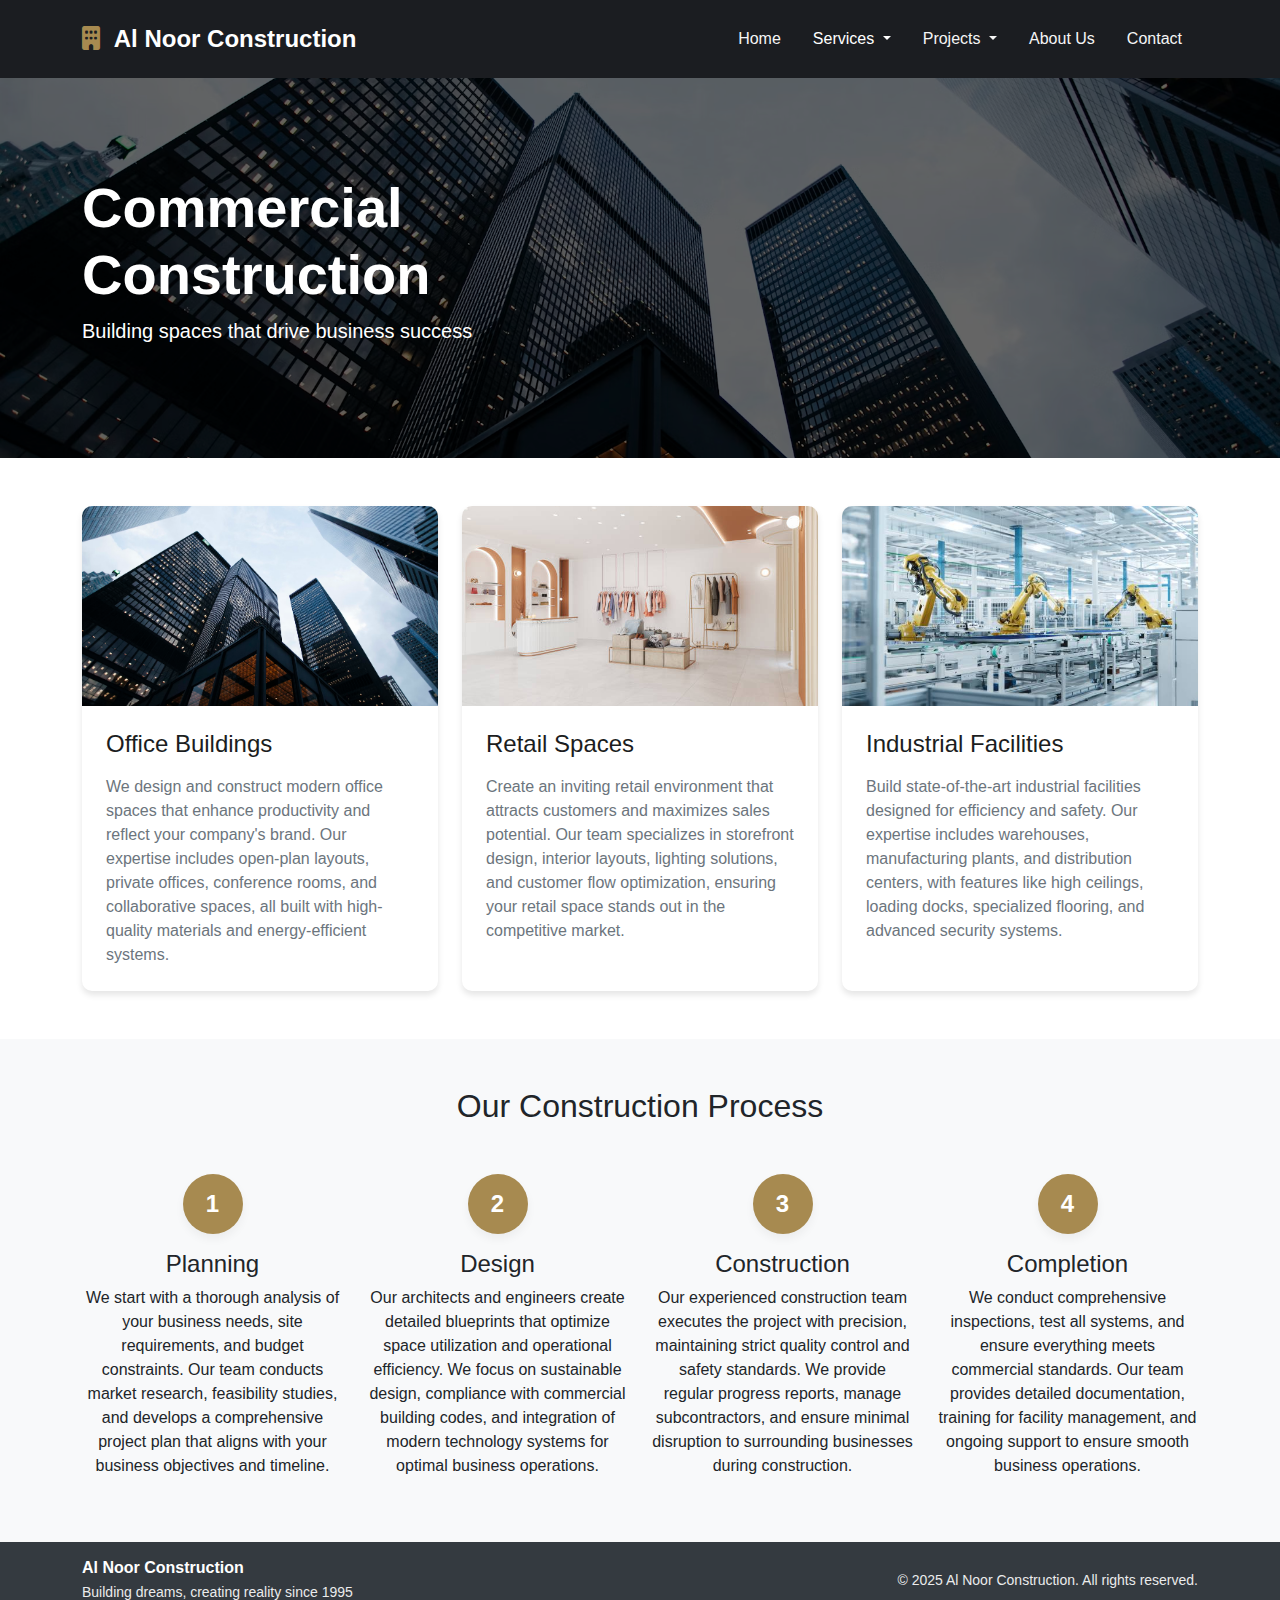
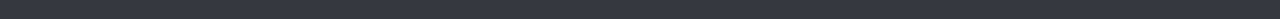
<file: commercial.html>
<!DOCTYPE html>
<html lang="en">
<head>
    <meta charset="UTF-8">
    <link rel="shortcut icon" type="x-icon" href="./img/logo.png">
    <meta name="viewport" content="width=device-width, initial-scale=1.0">
    <title>Commercial Construction - Al Noor Construction</title>
    <!-- Bootstrap CSS -->
    <link href="https://cdn.jsdelivr.net/npm/bootstrap@5.3.2/dist/css/bootstrap.min.css" rel="stylesheet">
    <!-- Custom CSS -->
    <link rel="stylesheet" href="./styles.css">
    <!-- Font Awesome -->
    <link rel="stylesheet" href="https://cdnjs.cloudflare.com/ajax/libs/font-awesome/6.0.0/css/all.min.css">
</head>
<body>
    <!-- Navigation Bar -->
    <nav class="navbar navbar-expand-lg navbar-dark bg-dark sticky-top">
        <div class="container">
            <a class="navbar-brand" href="./index.html">
                <i class="fas fa-building"></i> Al Noor Construction
            </a>
            <button class="navbar-toggler" type="button" data-bs-toggle="collapse" data-bs-target="#navbarNav">
                <span class="navbar-toggler-icon"></span>
            </button>
            <div class="collapse navbar-collapse" id="navbarNav">
                <ul class="navbar-nav ms-auto">
                    <li class="nav-item">
                        <a class="nav-link" href="./index.html">Home</a>
                    </li>
                    <li class="nav-item dropdown">
                        <a class="nav-link dropdown-toggle active" href="#" role="button" data-bs-toggle="dropdown">
                            Services
                        </a>
                        <ul class="dropdown-menu">
                            <li><a class="dropdown-item" href="./residential.html">Residential Construction</a></li>
                            <li><a class="dropdown-item active" href="./commercial.html">Commercial Construction</a></li>
                            <li><a class="dropdown-item" href="./interior.html">Interior Design</a></li>
                        </ul>
                    </li>
                    <li class="nav-item dropdown">
                        <a class="nav-link dropdown-toggle" href="#" role="button" data-bs-toggle="dropdown">
                            Projects
                        </a>
                        <ul class="dropdown-menu">
                            <li><a class="dropdown-item" href="./completed-projects.html">Completed Projects</a></li>
                            <li><a class="dropdown-item" href="./ongoing-projects.html">Ongoing Projects</a></li>
                            <li><a class="dropdown-item" href="./upcoming-projects.html">Upcoming Projects</a></li>
                        </ul>
                    </li>
                    <li class="nav-item">
                        <a class="nav-link" href="./about.html">About Us</a>
                    </li>
                    <li class="nav-item">
                        <a class="nav-link" href="./contact.html">Contact</a>
                    </li>
                </ul>
            </div>
        </div>
    </nav>

    <!-- Commercial Hero Section -->
    <section class="commercial-hero">
        <div class="container">
            <div class="row align-items-center">
                <div class="col-lg-6">
                    <h1 class="display-4 fw-bold text-white">Commercial Construction</h1>
                    <p class="lead text-white">Building spaces that drive business success</p>
                </div>
            </div>
        </div>
    </section>

    <!-- Services Section -->
    <section class="services-section py-5">
        <div class="container">
            <div class="row g-4">
                <div class="col-md-4">
                    <div class="card h-100">
                        <img src="./img/Commercial page/Commercial hero.avif" class="card-img-top" alt="Office Buildings">
                        <div class="card-body">
                            <h3>Office Buildings</h3>
                            <p>We design and construct modern office spaces that enhance productivity and reflect your company's brand. Our expertise includes open-plan layouts, private offices, conference rooms, and collaborative spaces, all built with high-quality materials and energy-efficient systems.</p>
                        </div>
                    </div>
                </div>
                <div class="col-md-4">
                    <div class="card h-100">
                        <img src="./img/Commercial page/retail.jpg" class="card-img-top" alt="Retail Spaces">
                        <div class="card-body">
                            <h3>Retail Spaces</h3>
                            <p>Create an inviting retail environment that attracts customers and maximizes sales potential. Our team specializes in storefront design, interior layouts, lighting solutions, and customer flow optimization, ensuring your retail space stands out in the competitive market.</p>
                        </div>
                    </div>
                </div>
                <div class="col-md-4">
                    <div class="card h-100">
                        <img src="./img/Commercial page/industrial.jpg" class="card-img-top" alt="Industrial Facilities">
                        <div class="card-body">
                            <h3>Industrial Facilities</h3>
                            <p>Build state-of-the-art industrial facilities designed for efficiency and safety. Our expertise includes warehouses, manufacturing plants, and distribution centers, with features like high ceilings, loading docks, specialized flooring, and advanced security systems.</p>
                        </div>
                    </div>
                </div>
            </div>
        </div>
    </section>

    <!-- Process Section -->
    <section class="process-section py-5 bg-light">
        <div class="container">
            <h2 class="text-center mb-5">Our Construction Process</h2>
            <div class="row">
                <div class="col-md-3">
                    <div class="process-step">
                        <span class="step-number">1</span>
                    </div>
                    <h4 class="text-center mt-3">Planning</h4>
                    <p class="text-center">We start with a thorough analysis of your business needs, site requirements, and budget constraints. Our team conducts market research, feasibility studies, and develops a comprehensive project plan that aligns with your business objectives and timeline.</p>
                </div>
                <div class="col-md-3">
                    <div class="process-step">
                        <span class="step-number">2</span>
                    </div>
                    <h4 class="text-center mt-3">Design</h4>
                    <p class="text-center">Our architects and engineers create detailed blueprints that optimize space utilization and operational efficiency. We focus on sustainable design, compliance with commercial building codes, and integration of modern technology systems for optimal business operations.</p>
                </div>
                <div class="col-md-3">
                    <div class="process-step">
                        <span class="step-number">3</span>
                    </div>
                    <h4 class="text-center mt-3">Construction</h4>
                    <p class="text-center">Our experienced construction team executes the project with precision, maintaining strict quality control and safety standards. We provide regular progress reports, manage subcontractors, and ensure minimal disruption to surrounding businesses during construction.</p>
                </div>
                <div class="col-md-3">
                    <div class="process-step">
                        <span class="step-number">4</span>
                    </div>
                    <h4 class="text-center mt-3">Completion</h4>
                    <p class="text-center">We conduct comprehensive inspections, test all systems, and ensure everything meets commercial standards. Our team provides detailed documentation, training for facility management, and ongoing support to ensure smooth business operations.</p>
                </div>
            </div>
        </div>
    </section>

    <!-- Footer -->
    <footer class="footer py-3">
        <div class="container">
            <div class="row align-items-center">
                <div class="col-md-6">
                    <h5 class="mb-1">Al Noor Construction</h5>
                    <p class="small mb-0">Building dreams, creating reality since 1995</p>
                </div>
                <div class="col-md-6 text-md-end">
                    <p class="small mb-0">&copy; 2025 Al Noor Construction. All rights reserved.</p>
                </div>
            </div>
        </div>
    </footer>

    <!-- Bootstrap JS Bundle with Popper -->
    <script src="https://cdn.jsdelivr.net/npm/bootstrap@5.3.2/dist/js/bootstrap.bundle.min.js"></script>
</body>
</html>
</file>
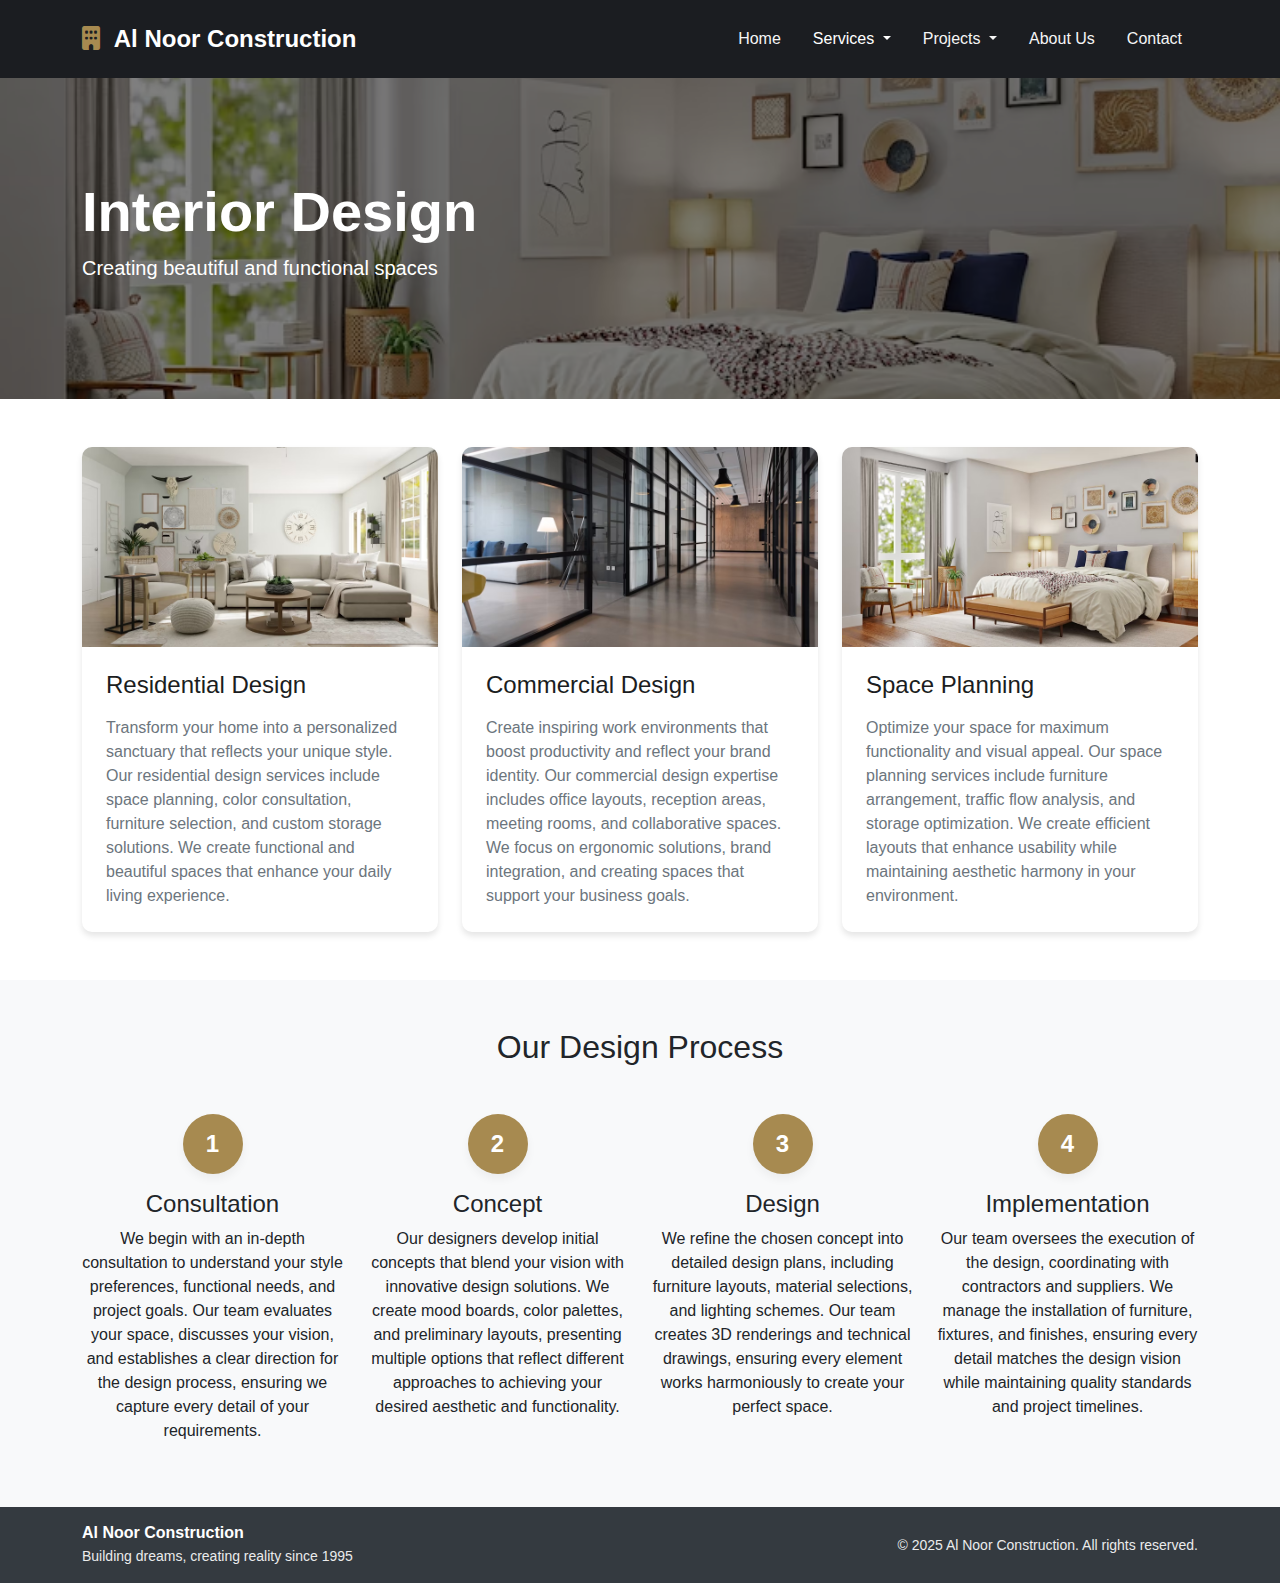
<file: interior.html>
<!DOCTYPE html>
<html lang="en">
<head>
    <meta charset="UTF-8">
    <link rel="shortcut icon" type="x-icon" href="./img/logo.png">
    <meta name="viewport" content="width=device-width, initial-scale=1.0">
    <title>Interior Design - Al Noor Construction</title>
    <!-- Bootstrap CSS -->
    <link href="https://cdn.jsdelivr.net/npm/bootstrap@5.3.2/dist/css/bootstrap.min.css" rel="stylesheet">
    <!-- Custom CSS -->
    <link rel="stylesheet" href="./styles.css">
    <!-- Font Awesome -->
    <link rel="stylesheet" href="https://cdnjs.cloudflare.com/ajax/libs/font-awesome/6.0.0/css/all.min.css">
</head>
<body>
    <!-- Navigation Bar -->
    <nav class="navbar navbar-expand-lg navbar-dark bg-dark sticky-top">
        <div class="container">
            <a class="navbar-brand" href="./index.html">
                <i class="fas fa-building"></i> Al Noor Construction
            </a>
            <button class="navbar-toggler" type="button" data-bs-toggle="collapse" data-bs-target="#navbarNav">
                <span class="navbar-toggler-icon"></span>
            </button>
            <div class="collapse navbar-collapse" id="navbarNav">
                <ul class="navbar-nav ms-auto">
                    <li class="nav-item">
                        <a class="nav-link" href="./index.html">Home</a>
                    </li>
                    <li class="nav-item dropdown">
                        <a class="nav-link dropdown-toggle active" href="#" role="button" data-bs-toggle="dropdown">
                            Services
                        </a>
                        <ul class="dropdown-menu">
                            <li><a class="dropdown-item" href="./residential.html">Residential Construction</a></li>
                            <li><a class="dropdown-item" href="./commercial.html">Commercial Construction</a></li>
                            <li><a class="dropdown-item active" href="./interior.html">Interior Design</a></li>
                        </ul>
                    </li>
                    <li class="nav-item dropdown">
                        <a class="nav-link dropdown-toggle" href="#" role="button" data-bs-toggle="dropdown">
                            Projects
                        </a>
                        <ul class="dropdown-menu">
                            <li><a class="dropdown-item" href="./completed-projects.html">Completed Projects</a></li>
                            <li><a class="dropdown-item" href="./ongoing-projects.html">Ongoing Projects</a></li>
                            <li><a class="dropdown-item" href="./upcoming-projects.html">Upcoming Projects</a></li>
                        </ul>
                    </li>
                    <li class="nav-item">
                        <a class="nav-link" href="./about.html">About Us</a>
                    </li>
                    <li class="nav-item">
                        <a class="nav-link" href="./contact.html">Contact</a>
                    </li>
                </ul>
            </div>
        </div>
    </nav>

    <!-- Interior Hero Section -->
    <section class="interior-hero">
        <div class="container">
            <div class="row">
                <div class="col-lg-8">
                    <h1 class="display-4 fw-bold">Interior Design</h1>
                    <p class="lead">Creating beautiful and functional spaces</p>
                </div>
            </div>
        </div>
    </section>

    <!-- Services Section -->
    <section class="services-section py-5">
        <div class="container">
            <div class="row g-4">
                <div class="col-md-4">
                    <div class="card h-100">
                        <img src="./img/Interior page/Residential Interior.avif" class="card-img-top" alt="Residential Design">
                        <div class="card-body">
                            <h3>Residential Design</h3>
                            <p>Transform your home into a personalized sanctuary that reflects your unique style. Our residential design services include space planning, color consultation, furniture selection, and custom storage solutions. We create functional and beautiful spaces that enhance your daily living experience.</p>
                        </div>
                    </div>
                </div>
                <div class="col-md-4">
                    <div class="card h-100">
                        <img src="./img/Interior page/Commercial interior.avif" class="card-img-top" alt="Commercial Design">
                        <div class="card-body">
                            <h3>Commercial Design</h3>
                            <p>Create inspiring work environments that boost productivity and reflect your brand identity. Our commercial design expertise includes office layouts, reception areas, meeting rooms, and collaborative spaces. We focus on ergonomic solutions, brand integration, and creating spaces that support your business goals.</p>
                        </div>
                    </div>
                </div>
                <div class="col-md-4">
                    <div class="card h-100">
                        <img src="./img/Interior page/Interior hero.avif" class="card-img-top" alt="Space Planning">
                        <div class="card-body">
                            <h3>Space Planning</h3>
                            <p>Optimize your space for maximum functionality and visual appeal. Our space planning services include furniture arrangement, traffic flow analysis, and storage optimization. We create efficient layouts that enhance usability while maintaining aesthetic harmony in your environment.</p>
                        </div>
                    </div>
                </div>
            </div>
        </div>
    </section>

    <!-- Process Section -->
    <section class="process-section py-5 bg-light">
        <div class="container">
            <h2 class="text-center mb-5">Our Design Process</h2>
            <div class="row g-4">
                <div class="col-md-3">
                    <div class="process-step">
                        <span class="step-number">1</span>
                    </div>
                    <h4 class="text-center mt-3">Consultation</h4>
                    <p class="text-center">We begin with an in-depth consultation to understand your style preferences, functional needs, and project goals. Our team evaluates your space, discusses your vision, and establishes a clear direction for the design process, ensuring we capture every detail of your requirements.</p>
                </div>
                <div class="col-md-3">
                    <div class="process-step">
                        <span class="step-number">2</span>
                    </div>
                    <h4 class="text-center mt-3">Concept</h4>
                    <p class="text-center">Our designers develop initial concepts that blend your vision with innovative design solutions. We create mood boards, color palettes, and preliminary layouts, presenting multiple options that reflect different approaches to achieving your desired aesthetic and functionality.</p>
                </div>
                <div class="col-md-3">
                    <div class="process-step">
                        <span class="step-number">3</span>
                    </div>
                    <h4 class="text-center mt-3">Design</h4>
                    <p class="text-center">We refine the chosen concept into detailed design plans, including furniture layouts, material selections, and lighting schemes. Our team creates 3D renderings and technical drawings, ensuring every element works harmoniously to create your perfect space.</p>
                </div>
                <div class="col-md-3">
                    <div class="process-step">
                        <span class="step-number">4</span>
                    </div>
                    <h4 class="text-center mt-3">Implementation</h4>
                    <p class="text-center">Our team oversees the execution of the design, coordinating with contractors and suppliers. We manage the installation of furniture, fixtures, and finishes, ensuring every detail matches the design vision while maintaining quality standards and project timelines.</p>
                </div>
            </div>
        </div>
    </section>

    <!-- Footer -->
    <footer class="footer py-3">
        <div class="container">
            <div class="row align-items-center">
                <div class="col-md-6">
                    <h5 class="mb-1">Al Noor Construction</h5>
                    <p class="small mb-0">Building dreams, creating reality since 1995</p>
                </div>
                <div class="col-md-6 text-md-end">
                    <p class="small mb-0">&copy; 2025 Al Noor Construction. All rights reserved.</p>
                </div>
            </div>
        </div>
    </footer>

    <!-- Bootstrap JS Bundle with Popper -->
    <script src="https://cdn.jsdelivr.net/npm/bootstrap@5.3.2/dist/js/bootstrap.bundle.min.js"></script>
</body>
</html>
</file>
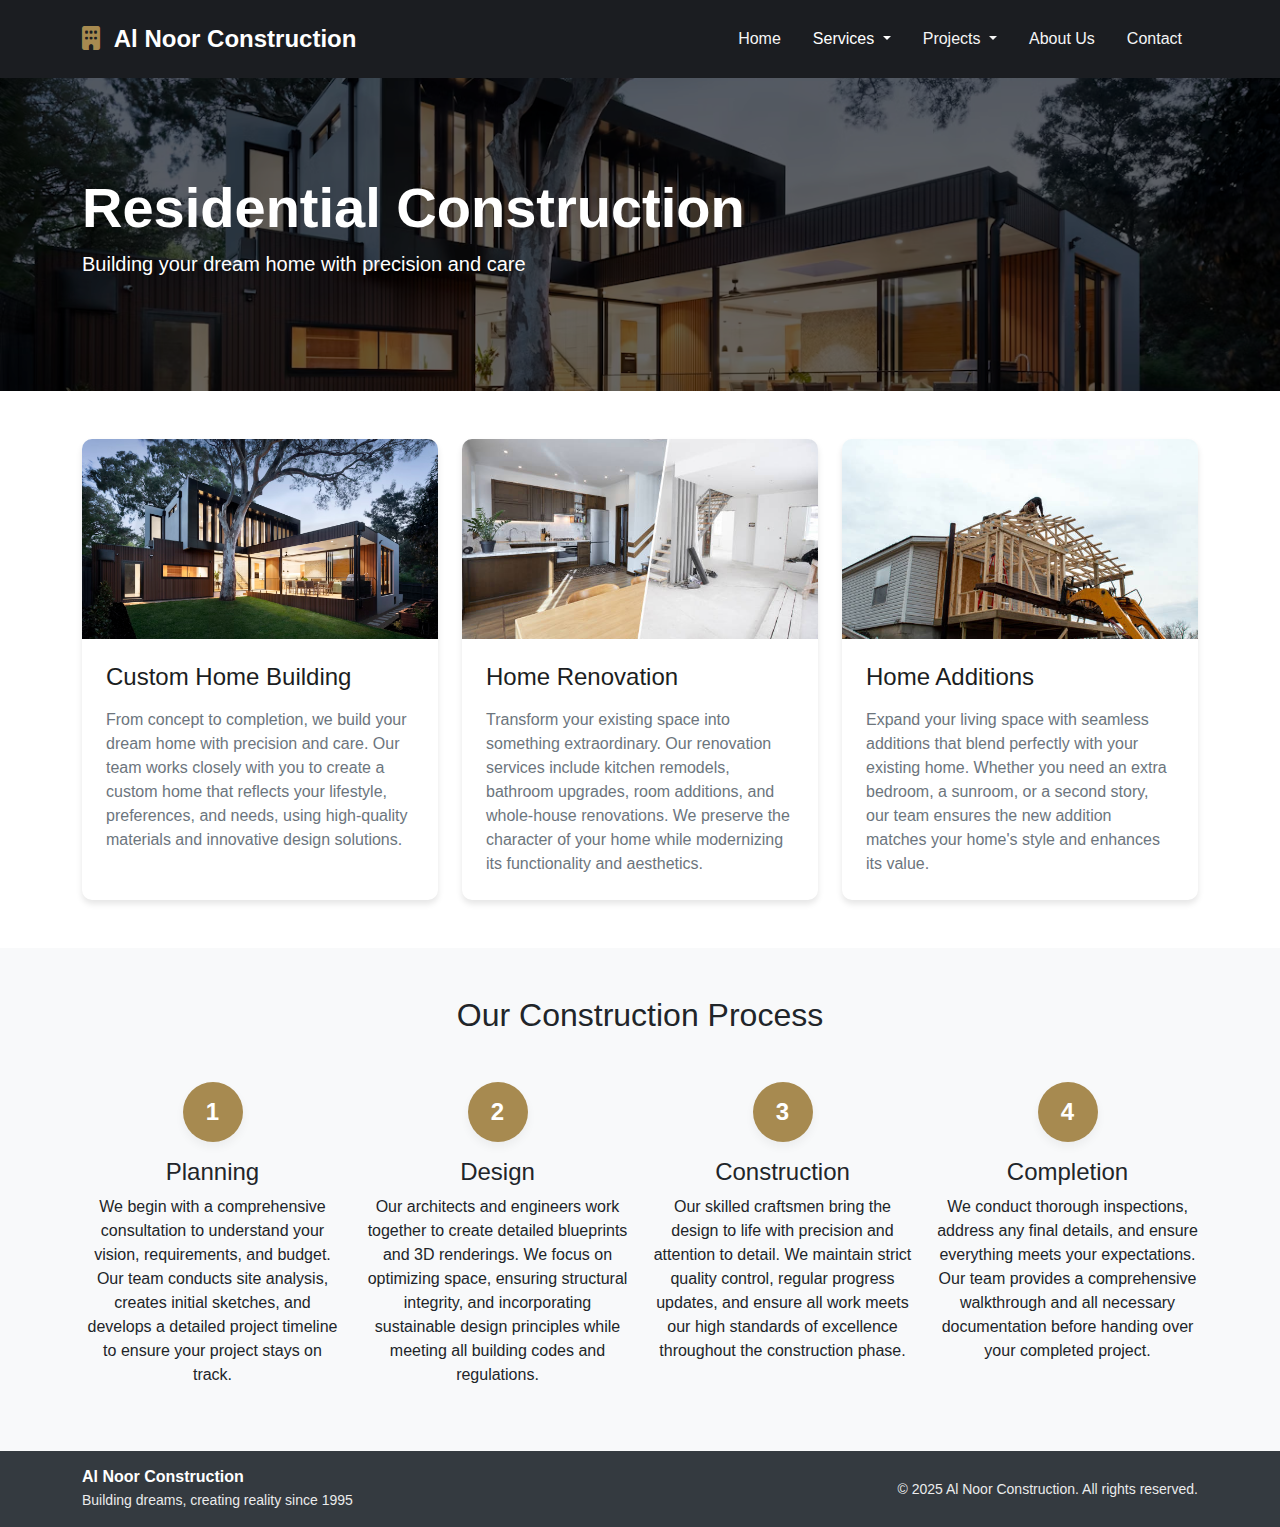
<file: residential.html>
<!DOCTYPE html>
<html lang="en">
<head>
    <meta charset="UTF-8">
    <link rel="shortcut icon" type="x-icon" href="./img/logo.png">
    <meta name="viewport" content="width=device-width, initial-scale=1.0">
    <title>Residential Construction -  Al Noor Construction</title>
    <!-- Bootstrap CSS -->
    <link href="https://cdn.jsdelivr.net/npm/bootstrap@5.3.2/dist/css/bootstrap.min.css" rel="stylesheet">
    <!-- Custom CSS -->
    <link rel="stylesheet" href="styles.css">
    <!-- Font Awesome -->
    <link rel="stylesheet" href="https://cdnjs.cloudflare.com/ajax/libs/font-awesome/6.0.0/css/all.min.css">
</head>
<body>
    <!-- Navigation Bar -->
    <nav class="navbar navbar-expand-lg navbar-dark bg-dark sticky-top">
        <div class="container">
            <a class="navbar-brand" href="./index.html">
                <i class="fas fa-building"></i> Al Noor Construction
            </a>
            <button class="navbar-toggler" type="button" data-bs-toggle="collapse" data-bs-target="#navbarNav">
                <span class="navbar-toggler-icon"></span>
            </button>
            <div class="collapse navbar-collapse" id="navbarNav">
                <ul class="navbar-nav ms-auto">
                    <li class="nav-item">
                        <a class="nav-link" href="./index.html">Home</a>
                    </li>
                    <li class="nav-item dropdown">
                        <a class="nav-link dropdown-toggle active" href="#" role="button" data-bs-toggle="dropdown">
                            Services
                        </a>
                        <ul class="dropdown-menu">
                            <li><a class="dropdown-item active" href="./residential.html">Residential Construction</a></li>
                            <li><a class="dropdown-item" href="./commercial.html">Commercial Construction</a></li>
                            <li><a class="dropdown-item" href="./interior.html">Interior Design</a></li>
                        </ul>
                    </li>
                    <li class="nav-item dropdown">
                        <a class="nav-link dropdown-toggle" href="#" role="button" data-bs-toggle="dropdown">
                            Projects
                        </a>
                        <ul class="dropdown-menu">
                            <li><a class="dropdown-item" href="./completed-projects.html">Completed Projects</a></li>
                            <li><a class="dropdown-item" href="./ongoing-projects.html">Ongoing Projects</a></li>
                            <li><a class="dropdown-item" href="./upcoming-projects.html">Upcoming Projects</a></li>
                        </ul>
                    </li>
                    <li class="nav-item">
                        <a class="nav-link" href="./about.html">About Us</a>
                    </li>
                    <li class="nav-item">
                        <a class="nav-link" href="./contact.html">Contact</a>
                    </li>
                </ul>
            </div>
        </div>
    </nav>

    <!-- Residential Hero Section -->
    <section class="residential-hero">
        <div class="container">
            <div class="row">
                <div class="col-lg-8">
                    <h1 class="display-4 fw-bold">Residential Construction</h1>
                    <p class="lead">Building your dream home with precision and care</p>
                </div>
            </div>
        </div>
    </section>

    <!-- Services Section -->
    <section class="services-section py-5">
        <div class="container">
            <div class="row g-4">
                <div class="col-md-4">
                    <div class="card h-100">
                        <img src="./img/Main pic.avif" class="card-img-top" alt="Custom Home Building">
                        <div class="card-body">
                            <h3>Custom Home Building</h3>
                            <p>From concept to completion, we build your dream home with precision and care. Our team works closely with you to create a custom home that reflects your lifestyle, preferences, and needs, using high-quality materials and innovative design solutions.</p>
                        </div>
                    </div>
                </div>
                <div class="col-md-4">
                    <div class="card h-100">
                        <img src="./img/Residential page/renovation.jpg" class="card-img-top" alt="Home Renovation">
                        <div class="card-body">
                            <h3>Home Renovation</h3>
                            <p>Transform your existing space into something extraordinary. Our renovation services include kitchen remodels, bathroom upgrades, room additions, and whole-house renovations. We preserve the character of your home while modernizing its functionality and aesthetics.</p>
                        </div>
                    </div>
                </div>
                <div class="col-md-4">
                    <div class="card h-100">
                        <img src="./img/Residential page/additions.jpg" class="card-img-top" alt="Home Additions">
                        <div class="card-body">
                            <h3>Home Additions</h3>
                            <p>Expand your living space with seamless additions that blend perfectly with your existing home. Whether you need an extra bedroom, a sunroom, or a second story, our team ensures the new addition matches your home's style and enhances its value.</p>
                        </div>
                    </div>
                </div>
            </div>
        </div>
    </section>

    <!-- Process Section -->
    <section class="process-section py-5 bg-light">
        <div class="container">
            <h2 class="text-center mb-5">Our Construction Process</h2>
            <div class="row g-4">
                <div class="col-md-3">
                    <div class="process-step">
                        <span class="step-number">1</span>
                    </div>
                    <h4 class="text-center mt-3">Planning</h4>
                    <p class="text-center">We begin with a comprehensive consultation to understand your vision, requirements, and budget. Our team conducts site analysis, creates initial sketches, and develops a detailed project timeline to ensure your project stays on track.</p>
                </div>
                <div class="col-md-3">
                    <div class="process-step">
                        <span class="step-number">2</span>
                    </div>
                    <h4 class="text-center mt-3">Design</h4>
                    <p class="text-center">Our architects and engineers work together to create detailed blueprints and 3D renderings. We focus on optimizing space, ensuring structural integrity, and incorporating sustainable design principles while meeting all building codes and regulations.</p>
                </div>
                <div class="col-md-3">
                    <div class="process-step">
                        <span class="step-number">3</span>
                    </div>
                    <h4 class="text-center mt-3">Construction</h4>
                    <p class="text-center">Our skilled craftsmen bring the design to life with precision and attention to detail. We maintain strict quality control, regular progress updates, and ensure all work meets our high standards of excellence throughout the construction phase.</p>
                </div>
                <div class="col-md-3">
                    <div class="process-step">
                        <span class="step-number">4</span>
                    </div>
                    <h4 class="text-center mt-3">Completion</h4>
                    <p class="text-center">We conduct thorough inspections, address any final details, and ensure everything meets your expectations. Our team provides a comprehensive walkthrough and all necessary documentation before handing over your completed project.</p>
                </div>
            </div>
        </div>
    </section>

    <!-- Footer -->
    <footer class="footer py-3">
        <div class="container">
            <div class="row align-items-center">
                <div class="col-md-6">
                    <h5 class="mb-1">Al Noor Construction</h5>
                    <p class="small mb-0">Building dreams, creating reality since 1995</p>
                </div>
                <div class="col-md-6 text-md-end">
                    <p class="small mb-0">&copy; 2025 Al Noor Construction. All rights reserved.</p>
                </div>
            </div>
        </div>
    </footer>

    <!-- Bootstrap JS Bundle with Popper -->
    <script src="https://cdn.jsdelivr.net/npm/bootstrap@5.3.2/dist/js/bootstrap.bundle.min.js"></script>
</body>
</html>
</file>
<file: styles.css>
/* Custom Styles */
:root {
    --primary-color: #1B1D21;
    --secondary-color: #34495e;
    --accent-color: #a78a50;
}

*{
    font-family: "Roboto", -apple-system, BlinkMacSystemFont, 
				'Segoe UI', 'Ubuntu', 'Fira Sans', 
				'Helvetica Neue', sans-serif;
}

/* Navbar Customization */
.navbar {
    background-color: var(--primary-color) !important;
    padding: 1rem 0;
}

.navbar-brand {
    font-size: 1.5rem;
    font-weight: 600;
}

.navbar-logo {
    height: 40px;
    width: auto;
}

.navbar-brand i {
    margin-right: 0.5rem;
    color: #a78a50;
}

.nav-link {
    font-weight: 500;
    padding: 0.5rem 1rem !important;
    color: whitesmoke;
}

.dropdown-menu {
    border: none;
    box-shadow: 0 2px 10px rgba(0, 0, 0, 0.1);
}

.dropdown-item {
    padding: 0.5rem 1rem;
}

/* Hero Section */
.hero-section {
    background-image: linear-gradient(rgba(0, 0, 0, 0.5), rgba(0, 0, 0, 0.5)), url('./img/Main pic.avif');
    background-size: cover;
    background-position: center;
    background-attachment: fixed;
    color: white;
    
}

.hero-section h1 {
    font-size: 3.5rem;
    margin-bottom: 1.5rem;
    text-shadow: 2px 2px 4px rgba(0, 0, 0, 0.5);
}

.hero-section p {
    font-size: 1.25rem;
    margin-bottom: 2rem;
    text-shadow: 1px 1px 2px rgba(0, 0, 0, 0.5);
}

.btn-primary {
    background-color: var(--accent-color);
    border-color: var(--accent-color);
    padding: 0.75rem 2rem;
    font-weight: 500;
    transition: all 0.3s ease;
}

.btn-primary:hover {
    background-color: #2980b9;
    border-color: #2980b9;
    transform: translateY(-2px);
}

/* Responsive Design */
@media (max-width: 768px) {
    .display-4 {
        font-size: 2.5rem;
    }
    
    .lead {
        font-size: 1.1rem;
    }
    
    .navbar-brand {
        font-size: 1.25rem;
    }
}

/* Footer Styles */
.footer {
    background-color: #343a40;
    color: white;
}

.footer h5 {
    font-size: 1rem;
    font-weight: 600;
}

.footer p {
    opacity: 0.9;
}

@media (max-width: 768px) {
    .footer {
        text-align: center;
    }
    
    .footer .text-md-end {
        text-align: center !important;
        margin-top: 0.5rem;
    }
}

/* Contact Section Styles */
.contact-section {
    background-color: #f8f9fa;
}

.contact-section .card {
    border: none;
    border-radius: 10px;
    box-shadow: 0 4px 6px rgba(0, 0, 0, 0.1);
    height: 100%;
}

.contact-section .card-body {
    padding: 2rem;
}

.contact-section h3 {
    color: var(--primary-color);
    font-weight: 600;
    margin-bottom: 1.5rem;
}

.contact-section .form-control,
.contact-section .form-select {
    border-radius: 6px;
    border: 1px solid #dee2e6;
    padding: 0.75rem 1rem;
    margin-bottom: 1rem;
}

.contact-section .form-control:focus,
.contact-section .form-select:focus {
    border-color: var(--accent-color);
    box-shadow: 0 0 0 0.25rem rgba(52, 152, 219, 0.25);
}

.contact-info h5 {
    color: var(--primary-color);
    font-size: 1rem;
    font-weight: 600;
    margin-bottom: 0.5rem;
}

.contact-info i {
    color: var(--accent-color);
    font-size: 1.25rem;
    width: 24px;
}

.contact-info p {
    color: #6c757d;
    font-size: 0.9rem;
    margin-bottom: 0;
}

@media (max-width: 768px) {
    .contact-section {
        padding: 2rem 0;
    }
    
    .contact-section .card {
        margin-bottom: 1rem;
    }
    
    .contact-section .card-body {
        padding: 1.5rem;
    }
}

/* Residential Page Styles */
.residential-hero {
    background-image: linear-gradient(rgba(0, 0, 0, 0.6), rgba(0, 0, 0, 0.6)),
                      url('./img/Main pic.avif');
    background-size: cover;
    background-position: center;
    color: white;
    padding: 6rem 0;
}

.process-step {
    width: 60px;
    height: 60px;
    background-color: var(--accent-color);
    border-radius: 50%;
    display: flex;
    align-items: center;
    justify-content: center;
    margin: 0 auto;
}

.step-number {
    color: white;
    font-size: 1.5rem;
    font-weight: bold;
}

/* Services Section Card Styles */
.services-section .card {
    border: none;
    border-radius: 10px;
    overflow: hidden;
    box-shadow: 0 4px 6px rgba(0, 0, 0, 0.1);
}

.services-section .card-img-top {
    height: 200px;
    object-fit: cover;
}

.services-section .card-body {
    padding: 1.5rem;
}

.services-section h3 {
    color: var(--primary-color);
    font-size: 1.5rem;
    margin-bottom: 1rem;
}

.services-section p {
    color: #6c757d;
    margin-bottom: 0;
}

@media (max-width: 768px) {
    .residential-hero {
        padding: 4rem 0;
    }
    
    .process-step {
        width: 50px;
        height: 50px;
    }
    
    .step-number {
        font-size: 1.25rem;
    }
    
    .services-section .card-img-top {
        height: 180px;
    }
}

/* Commercial Page Styles */
.commercial-hero {
    background-image: linear-gradient(rgba(0, 0, 0, 0.6), rgba(0, 0, 0, 0.6)),
                      url('./img/Commercial page/Commercial hero.avif');
    background-size: cover;
    background-position: center;
    color: white;
    padding: 6rem 0;
}

/* Interior Page Styles */
.interior-hero {
    background-image: linear-gradient(rgba(0, 0, 0, 0.5), rgba(0, 0, 0, 0.5)), url('./img/Interior page/Interior hero.avif');
    background-size: cover;
    background-position: center;
    color: white;
    padding: 100px 0;
}

/* Contact Page Styles */
.contact-hero {
    background-image: linear-gradient(rgba(0, 0, 0, 0.5), rgba(0, 0, 0, 0.5)), 
    url('./img/Contact page/Contact hero.avif');
    background-size: cover;
    background-position: center;
    color: white;
    padding: 100px 0;
}

.contact-section .card {
    border: none;
    border-radius: 10px;
}

.contact-section .form-control,
.contact-section .form-select {
    border-radius: 6px;
    border: 1px solid #dee2e6;
    padding: 0.75rem 1rem;
}

.contact-section .form-control:focus,
.contact-section .form-select:focus {
    border-color: var(--accent-color);
    box-shadow: 0 0 0 0.25rem rgba(52, 152, 219, 0.25);
}

.contact-info i {
    color: var(--accent-color);
    font-size: 1.25rem;
}

.map-section iframe {
    border-radius: 10px;
}

@media (max-width: 768px) {
    .contact-hero {
        padding: 60px 0;
    }
    
    .contact-section .card {
        margin-bottom: 1rem;
    }
}

/* Projects Hero Section */
.projects-hero {
    background-image: linear-gradient(rgba(0, 0, 0, 0.5), rgba(0, 0, 0, 0.5)), url('./img/Contact page/Contact hero.avif');
    background-size: cover;
    background-position: center;
    color: white;
    padding: 100px 0;
}
.projects-section h2{
    color: #CBA344;
}

/* Project Cards */
.card {
    transition: none;
    border: none;
    box-shadow: 0 5px 10px rgba(0, 0, 0, 0.05);
}

.card:hover {
    transform: none;
    box-shadow: 0 5px 10px rgba(0, 0, 0, 0.05);
}

.project-details {
    margin-top: 15px;
    padding-top: 15px;
    border-top: 1px solid #eee;
}

/* Contact Form */
.contact-form {
    background-color: white;
    padding: 30px;
    border-radius: 10px;
    box-shadow: 0 4px 6px rgba(0, 0, 0, 0.1);
}

/* Map */
.map-container {
    height: 400px;
    border-radius: 10px;
    overflow: hidden;
    box-shadow: 0 4px 6px rgba(0, 0, 0, 0.1);
}

/* Company Stats Section Styles */
.stats-section {
    background: linear-gradient(135deg, #f8f9fa 0%, #e9ecef 100%);
    position: relative;
    overflow: hidden;
}

.stats-section::before {
    content: '';
    position: absolute;
    top: 0;
    left: 0;
    right: 0;
    bottom: 0;
    background: url('./img/Contact page/Contact hero.avif') center/cover;
    opacity: 0.1;
    z-index: 0;
}

.stats-section .container {
    position: relative;
    z-index: 1;
}

.stats-card {
    background: rgba(255, 255, 255, 0.9);
    border: none;
    border-radius: 15px;
    box-shadow: 0 10px 30px rgba(0, 0, 0, 0.1);
    transition: none;
    overflow: hidden;
}

.stats-card:hover {
    transform: none;
    box-shadow: 0 5px 10px rgba(0, 0, 0, 0.05);
}

.stats-card .card-body {
    padding: 2rem;
}

 

.stats-card i  {
    color: var(--primary-color);
    background: rgba(180, 151, 21, 0.611);
    width: 80px;
    height: 80px;
    line-height: 80px;
    border-radius: 50%;
    margin-bottom: 1.5rem;
    transition: none;
}

.stats-card:hover i {
    transform: none;
}

.stats-card .card-title {
    font-size: 2.5rem;
    font-weight: 700;
    margin-bottom: 0.5rem;
    color: var(--primary-color);
}

.stats-card .card-text {
    color: #6c757d;
    font-size: 1.1rem;
}

.stats-content h2 {
    font-size: 2.5rem;
    font-weight: 700;
    margin-bottom: 1.5rem;
    color: var(--primary-color);
}

.stats-content .lead {
    font-size: 1.25rem;
    color: #6c757d;
    margin-bottom: 1.5rem;
}

.stats-content p {
    font-size: 1.1rem;
    line-height: 1.8;
    color: #495057;
}

/* Values Section Styling */
.value-card {
    transition: none;
    overflow: hidden;
    border-radius: 10px;
}

.value-card:hover {
    transform: none;
    box-shadow: 0 5px 10px rgba(0, 0, 0, 0.05);
}

.icon-circle {
    width: 80px;
    height: 80px;
    border-radius: 50%;
    background: linear-gradient(135deg, var(--primary-color), #2980b9);
    display: flex;
    align-items: center;
    justify-content: center;
    margin: 0 auto;
    transition: none;
}

.value-card:hover .icon-circle {
    transform: none;
}

/* Awards Section Styling */
.award-card {
    transition: none;
    border-radius: 10px;
    position: relative;
}

.award-card:hover {
    transform: none;
    box-shadow: 0 5px 10px rgba(0, 0, 0, 0.05);
}

.award-icon {
    width: 80px;
    height: 80px;
    border-radius: 50%;
    background: linear-gradient(135deg, #f1c40f, #e67e22);
    display: flex;
    align-items: center;
    justify-content: center;
    margin: 0 auto;
    transition: none;
}

.award-card:hover .award-icon {
    transform: none;
}

.award-card .card-title {
    color: var(--primary-color);
    font-size: 1.25rem;
    margin-bottom: 1rem;
    transition: none;
}

.award-card:hover .card-title {
    color: inherit;
}

.award-card .card-text {
    color: #6c757d;
    font-size: 0.95rem;
    line-height: 1.6;
}

/* About Section Styling */
.about-hero {
    background-image: linear-gradient(rgba(0, 0, 0, 0.6), rgba(0, 0, 0, 0.6)),
                      url('./img/Contact page/Contact hero.avif');
    background-size: cover;
    background-position: center;
    color: white;
    padding: 6rem 0;
}

.about-content {
    padding-right: 2rem;
}

.section-divider {
    width: 60px;
    height: 4px;
    background: linear-gradient(to right, var(--primary-color), var(--accent-color));
    border-radius: 2px;
}

.about-text p {
    font-size: 1.05rem;
    line-height: 1.8;
    color: #4a4a4a;
    margin-bottom: 1.25rem;
}

.about-years, .about-projects {
    display: flex;
    flex-direction: column;
}

.years-number, .projects-number {
    font-size: 2.5rem;
    font-weight: 700;
    color: var(--primary-color);
    line-height: 1.2;
}

.years-text, .projects-text {
    font-size: 0.95rem;
    color: #6c757d;
}

.about-image-container {
    position: relative;
    padding: 1rem;
    overflow: hidden;
}

.about-image {
    box-shadow: 0 15px 30px rgba(0, 0, 0, 0.1);
    transition: none;
}

.about-image-container:hover .about-image {
    transform: none;
}

.about-image-container::before {
    content: '';
    position: absolute;
    top: 0;
    left: 0;
    width: 50%;
    height: 50%;
    border-top: 4px solid var(--accent-color);
    border-left: 4px solid var(--accent-color);
    z-index: 1;
}

.about-image-container::after {
    content: '';
    position: absolute;
    bottom: 0;
    right: 0;
    width: 50%;
    height: 50%;
    border-bottom: 4px solid var(--accent-color);
    border-right: 4px solid var(--accent-color);
    z-index: 1;
}

@media (max-width: 992px) {
    .about-content {
        padding-right: 0;
        margin-bottom: 3rem;
    }
}

/* Testimonials Section Styling */
.testimonials-section {
    background-color: #f8f9fa;
    position: relative;
}

.testimonial-card {
    background-color: #ffffff;
    border-radius: 10px;
    box-shadow: 0 5px 10px rgba(0, 0, 0, 0.05);
    padding: 30px;
    height: 100%;
}

.testimonial-quote {
    color: var(--primary-color);
    opacity: 0.4;
    font-size: 2rem;
    margin-bottom: 15px;
}

.testimonial-content p {
    font-style: italic;
    color: #bc8d2eb5
    ;
    line-height: 1.7;
    margin-bottom: 20px;
}

.testimonial-rating {
    color: #ffc107;
    margin-bottom: 20px;
}

.testimonial-author {
    border-top: 1px solid #eee;
    padding-top: 15px;
}

.testimonial-author h5 {
    margin-bottom: 5px;
    color: var(--primary-color);
}

.testimonial-author p {
    color: #6c757d;
    font-size: 0.9rem;
    margin-bottom: 0;
}

/* Remove all hover effects and animations */
.value-card,
.award-card,
.testimonial-card,
.stats-card,
.process-step,
.card,
.btn {
    transition: none;
    box-shadow: 0 5px 10px rgba(0, 0, 0, 0.05);
}

.value-card:hover,
.award-card:hover,
.testimonial-card:hover,
.stats-card:hover,
.process-step:hover,
.card:hover,
.btn:hover {
    transform: none;
    box-shadow: 0 5px 10px rgba(0, 0, 0, 0.05);
}

.icon-circle,
.award-icon {
    transition: none;
}

.value-card:hover .icon-circle,
.award-card:hover .award-icon {
    transform: none;
}

.award-card .card-title,
.value-card .card-title {
    transition: none;
}

.award-card:hover .card-title,
.value-card:hover .card-title {
    color: inherit;
}

.about-image {
    transition: none;
}

.about-image-container:hover .about-image {
    transform: none;
}

/* Override any remaining transform effects */
*:hover {
    transform: none !important;
}

/* Custom Form Styling */
.custom-form {
    width: 100%;
    max-width: 100%;
}

.custom-form .form-group {
    margin-bottom: 20px;
}

.custom-form label {
    display: block;
    margin-bottom: 8px;
    font-weight: 500;
    color: var(--primary-color);
}

.custom-form input,
.custom-form select,
.custom-form textarea {
    width: 100%;
    padding: 12px 15px;
    border: 1px solid #ddd;
    border-radius: 6px;
    font-size: 16px;
    color: #333;
    background-color: #fff;
    box-shadow: none;
    transition: border-color 0.3s ease;
}

.custom-form input:focus,
.custom-form select:focus,
.custom-form textarea:focus {
    outline: none;
    border-color: var(--accent-color);
    box-shadow: none;
}

.custom-form textarea {
    resize: vertical;
    min-height: 120px;
}

.custom-form .submit-btn {
    background-color: var(--accent-color);
    color: white;
    border: none;
    padding: 14px 28px;
    font-size: 16px;
    font-weight: 500;
    border-radius: 6px;
    cursor: pointer;
    display: inline-block;
    transition: background-color 0.3s;
}

.custom-form .submit-btn:hover {
    background-color: #2980b9;
}

/* Form validation styling (without red border) */
.custom-form input:invalid,
.custom-form textarea:invalid {
    border-color: #ddd; /* Revert to default border color */
}

.custom-form input:focus:invalid,
.custom-form textarea:focus:invalid {
    border-color: var(--accent-color); /* Use standard focus color */
}

@media (max-width: 768px) {
    .custom-form input,
    .custom-form select,
    .custom-form textarea {
        padding: 10px 12px;
        font-size: 15px;
    }
    
    .custom-form .submit-btn {
        padding: 12px 20px;
        width: 100%;
    }
}
</file>
